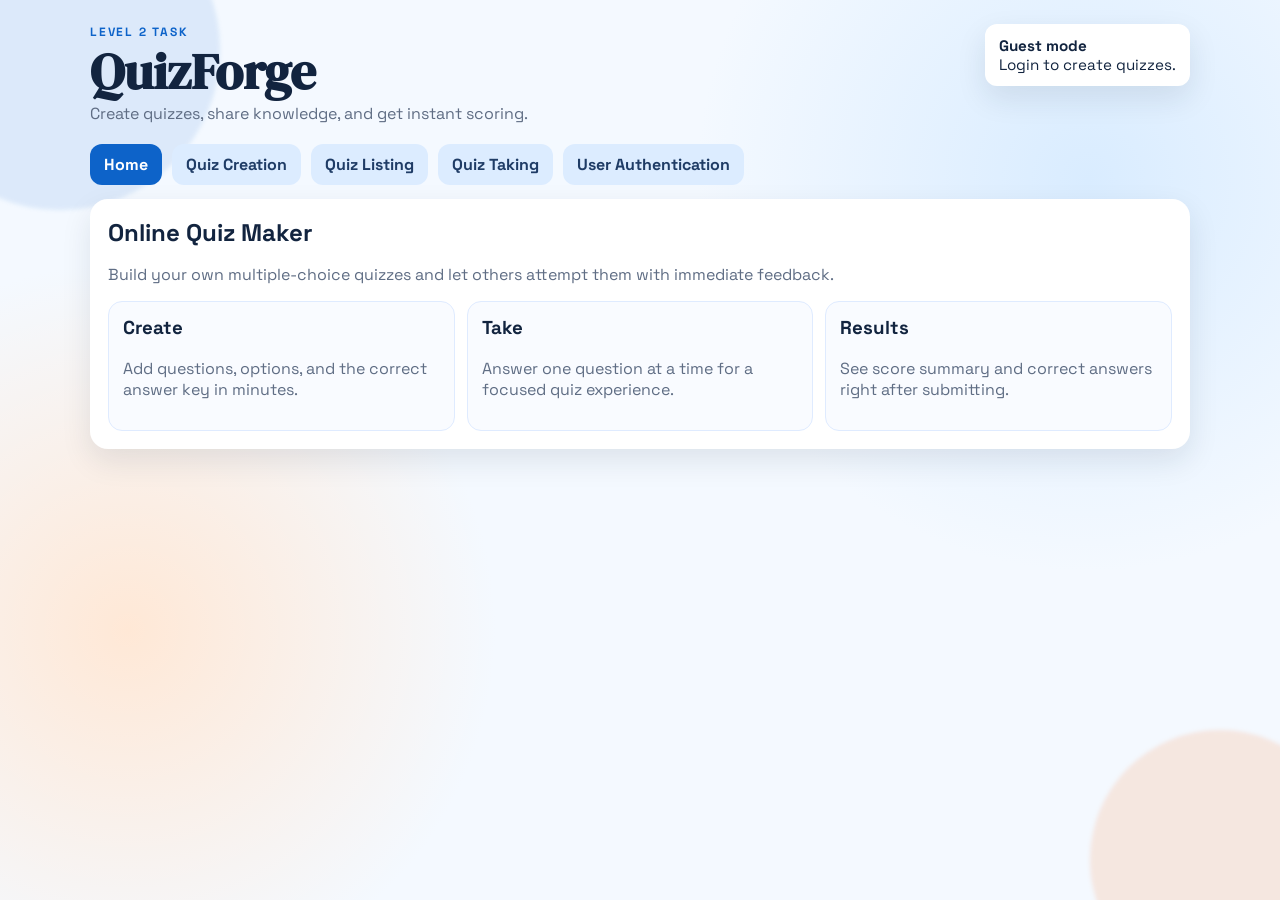
<file: Online Quiz Maker/index.html>
<!DOCTYPE html>
<html lang="en">
<head>
  <meta charset="UTF-8" />
  <meta name="viewport" content="width=device-width, initial-scale=1.0" />
  <title>QuizForge | Online Quiz Maker</title>
  <link rel="preconnect" href="https://fonts.googleapis.com" />
  <link rel="preconnect" href="https://fonts.gstatic.com" crossorigin />
  <link href="https://fonts.googleapis.com/css2?family=Space+Grotesk:wght@400;500;700&family=DM+Serif+Display:ital@0;1&display=swap" rel="stylesheet" />
  <link rel="stylesheet" href="styles.css" />
</head>
<body>
  <div class="bg-shape bg-shape-one"></div>
  <div class="bg-shape bg-shape-two"></div>

  <header class="header">
    <div class="brand-block">
      <p class="brand-tag">LEVEL 2 TASK</p>
      <h1>QuizForge</h1>
      <p class="brand-subtitle">Create quizzes, share knowledge, and get instant scoring.</p>
    </div>
    <div id="authStatus" class="auth-status"></div>
  </header>

  <main class="container">
    <nav class="tabs" aria-label="Main navigation">
      <button class="tab active" data-view="home">Home</button>
      <button class="tab" data-view="create">Quiz Creation</button>
      <button class="tab" data-view="list">Quiz Listing</button>
      <button class="tab" data-view="take">Quiz Taking</button>
      <button class="tab" data-view="auth">User Authentication</button>
    </nav>

    <section id="home" class="panel active">
      <h2>Online Quiz Maker</h2>
      <p>Build your own multiple-choice quizzes and let others attempt them with immediate feedback.</p>
      <div class="home-grid">
        <article>
          <h3>Create</h3>
          <p>Add questions, options, and the correct answer key in minutes.</p>
        </article>
        <article>
          <h3>Take</h3>
          <p>Answer one question at a time for a focused quiz experience.</p>
        </article>
        <article>
          <h3>Results</h3>
          <p>See score summary and correct answers right after submitting.</p>
        </article>
      </div>
    </section>

    <section id="create" class="panel">
      <h2>Quiz Creation</h2>
      <form id="quizForm" class="card">
        <label>
          Quiz title
          <input id="quizTitle" type="text" placeholder="e.g., JavaScript Basics" required />
        </label>

        <div id="questionList"></div>

        <div class="form-actions">
          <button type="button" id="addQuestionBtn" class="btn secondary">+ Add Question</button>
          <button type="submit" class="btn primary">Save Quiz</button>
        </div>
      </form>
      <p class="hint">You must be logged in to create quizzes.</p>
    </section>

    <section id="list" class="panel">
      <h2>Quiz Listing</h2>
      <div id="quizCatalog" class="quiz-grid"></div>
    </section>

    <section id="take" class="panel">
      <h2>Quiz Taking</h2>
      <div id="quizRunner" class="card">
        <p>Select a quiz from the listing and click <strong>Take Quiz</strong>.</p>
      </div>
    </section>

    <section id="auth" class="panel">
      <h2>User Authentication</h2>
      <div class="auth-grid">
        <form id="registerForm" class="card">
          <h3>Register</h3>
          <label>
            Username
            <input id="regUser" type="text" required />
          </label>
          <label>
            Password
            <input id="regPass" type="password" minlength="4" required />
          </label>
          <button type="submit" class="btn primary">Create Account</button>
        </form>

        <form id="loginForm" class="card">
          <h3>Login</h3>
          <label>
            Username
            <input id="logUser" type="text" required />
          </label>
          <label>
            Password
            <input id="logPass" type="password" minlength="4" required />
          </label>
          <button type="submit" class="btn primary">Login</button>
          <button type="button" id="logoutBtn" class="btn secondary">Logout</button>
        </form>
      </div>
    </section>
  </main>

  <div id="toast" class="toast" role="status" aria-live="polite"></div>

  <script src="script.js"></script>
</body>
</html>
</file>
<file: Online Quiz Maker/styles.css>
:root {
  --bg: #f4f9ff;
  --panel: #ffffff;
  --ink: #12243f;
  --muted: #5f6d84;
  --brand: #0d63c9;
  --brand-strong: #0a4fa0;
  --accent: #ff8a3d;
  --ok: #1f9d66;
  --danger: #ce3d3d;
  --ring: rgba(13, 99, 201, 0.22);
  --shadow: 0 12px 30px rgba(18, 36, 63, 0.1);
}

* {
  box-sizing: border-box;
}

body {
  margin: 0;
  min-height: 100vh;
  font-family: "Space Grotesk", sans-serif;
  color: var(--ink);
  background: radial-gradient(circle at 85% 20%, #d9ecff 0, transparent 30%),
    radial-gradient(circle at 10% 70%, #ffe8d6 0, transparent 28%),
    var(--bg);
  padding: 24px;
  position: relative;
}

.bg-shape {
  position: fixed;
  z-index: -1;
  border-radius: 50%;
  filter: blur(2px);
}

.bg-shape-one {
  width: 320px;
  height: 320px;
  background: rgba(13, 99, 201, 0.1);
  top: -110px;
  left: -100px;
}

.bg-shape-two {
  width: 260px;
  height: 260px;
  background: rgba(255, 138, 61, 0.16);
  bottom: -90px;
  right: -70px;
}

.header,
.container {
  max-width: 1100px;
  margin: 0 auto;
}

.header {
  display: flex;
  justify-content: space-between;
  align-items: flex-start;
  gap: 16px;
  margin-bottom: 20px;
}

.brand-tag {
  margin: 0;
  text-transform: uppercase;
  letter-spacing: 0.15em;
  font-weight: 700;
  font-size: 0.75rem;
  color: var(--brand);
}

h1 {
  margin: 6px 0;
  font-family: "DM Serif Display", serif;
  font-size: clamp(2rem, 4vw, 3.2rem);
  line-height: 1;
}

.brand-subtitle {
  margin: 0;
  color: var(--muted);
}

.auth-status {
  background: var(--panel);
  box-shadow: var(--shadow);
  border-radius: 12px;
  padding: 12px 14px;
  font-size: 0.95rem;
}

.tabs {
  display: flex;
  flex-wrap: wrap;
  gap: 10px;
  margin-bottom: 14px;
}

.tab {
  border: 0;
  border-radius: 12px;
  background: #dcecff;
  color: #1f3c66;
  padding: 10px 14px;
  font-weight: 700;
  cursor: pointer;
  transition: transform 180ms ease, background-color 180ms ease;
}

.tab:hover {
  transform: translateY(-2px);
}

.tab.active {
  background: var(--brand);
  color: #fff;
}

.panel {
  display: none;
  background: var(--panel);
  border-radius: 18px;
  box-shadow: var(--shadow);
  padding: 18px;
  animation: rise 250ms ease;
}

.panel.active {
  display: block;
}

@keyframes rise {
  from {
    opacity: 0;
    transform: translateY(7px);
  }
  to {
    opacity: 1;
    transform: translateY(0);
  }
}

h2 {
  margin-top: 0;
  margin-bottom: 8px;
}

h3 {
  margin-top: 0;
}

p {
  color: var(--muted);
}

.home-grid,
.auth-grid,
.quiz-grid {
  display: grid;
  grid-template-columns: repeat(auto-fit, minmax(220px, 1fr));
  gap: 12px;
}

.home-grid article,
.quiz-item,
.card {
  background: #f9fbff;
  border: 1px solid #dfebff;
  border-radius: 14px;
  padding: 14px;
}

.card {
  display: grid;
  gap: 10px;
}

label {
  display: grid;
  gap: 6px;
  color: #2b3d5c;
  font-weight: 500;
}

input,
select,
button {
  font: inherit;
}

input,
select {
  width: 100%;
  border: 1px solid #cbdefb;
  border-radius: 10px;
  padding: 10px;
}

input:focus,
select:focus {
  outline: 2px solid var(--ring);
  border-color: var(--brand);
}

.form-actions {
  display: flex;
  gap: 10px;
  flex-wrap: wrap;
}

.btn {
  border: 0;
  border-radius: 10px;
  padding: 10px 12px;
  font-weight: 700;
  cursor: pointer;
}

.btn.primary {
  background: var(--brand);
  color: #fff;
}

.btn.primary:hover {
  background: var(--brand-strong);
}

.btn.secondary {
  background: #e6f0ff;
  color: #1f467a;
}

.hint {
  margin-top: 10px;
  font-size: 0.9rem;
}

.question-block {
  border: 1px dashed #bfd8ff;
  border-radius: 12px;
  padding: 12px;
  margin-bottom: 10px;
  background: #fcfeff;
}

.question-head {
  display: flex;
  justify-content: space-between;
  align-items: center;
  margin-bottom: 8px;
}

.small-btn {
  border: 0;
  background: transparent;
  color: var(--danger);
  cursor: pointer;
  font-weight: 700;
}

.quiz-item {
  display: grid;
  gap: 8px;
}

.badge {
  width: fit-content;
  background: #d4e8ff;
  color: #244a7d;
  border-radius: 999px;
  padding: 4px 8px;
  font-size: 0.85rem;
}

.option-list {
  display: grid;
  gap: 8px;
}

.option-item {
  display: flex;
  gap: 8px;
  align-items: center;
  border: 1px solid #ccdef8;
  border-radius: 10px;
  padding: 10px;
  cursor: pointer;
}

.option-item.selected {
  border-color: var(--brand);
  background: #edf5ff;
}

.result {
  border-radius: 10px;
  padding: 10px;
  background: #f3f9ff;
}

.result.good {
  border: 1px solid #b7e8d0;
}

.result.warn {
  border: 1px solid #ffd9b8;
}

.toast {
  position: fixed;
  right: 16px;
  bottom: 16px;
  background: #10233d;
  color: white;
  padding: 12px 14px;
  border-radius: 10px;
  opacity: 0;
  transform: translateY(10px);
  transition: all 220ms ease;
  pointer-events: none;
}

.toast.show {
  opacity: 1;
  transform: translateY(0);
}

@media (max-width: 680px) {
  body {
    padding: 14px;
  }

  .header {
    flex-direction: column;
  }

  .tab {
    flex: 1;
    min-width: 130px;
  }
}
</file>
